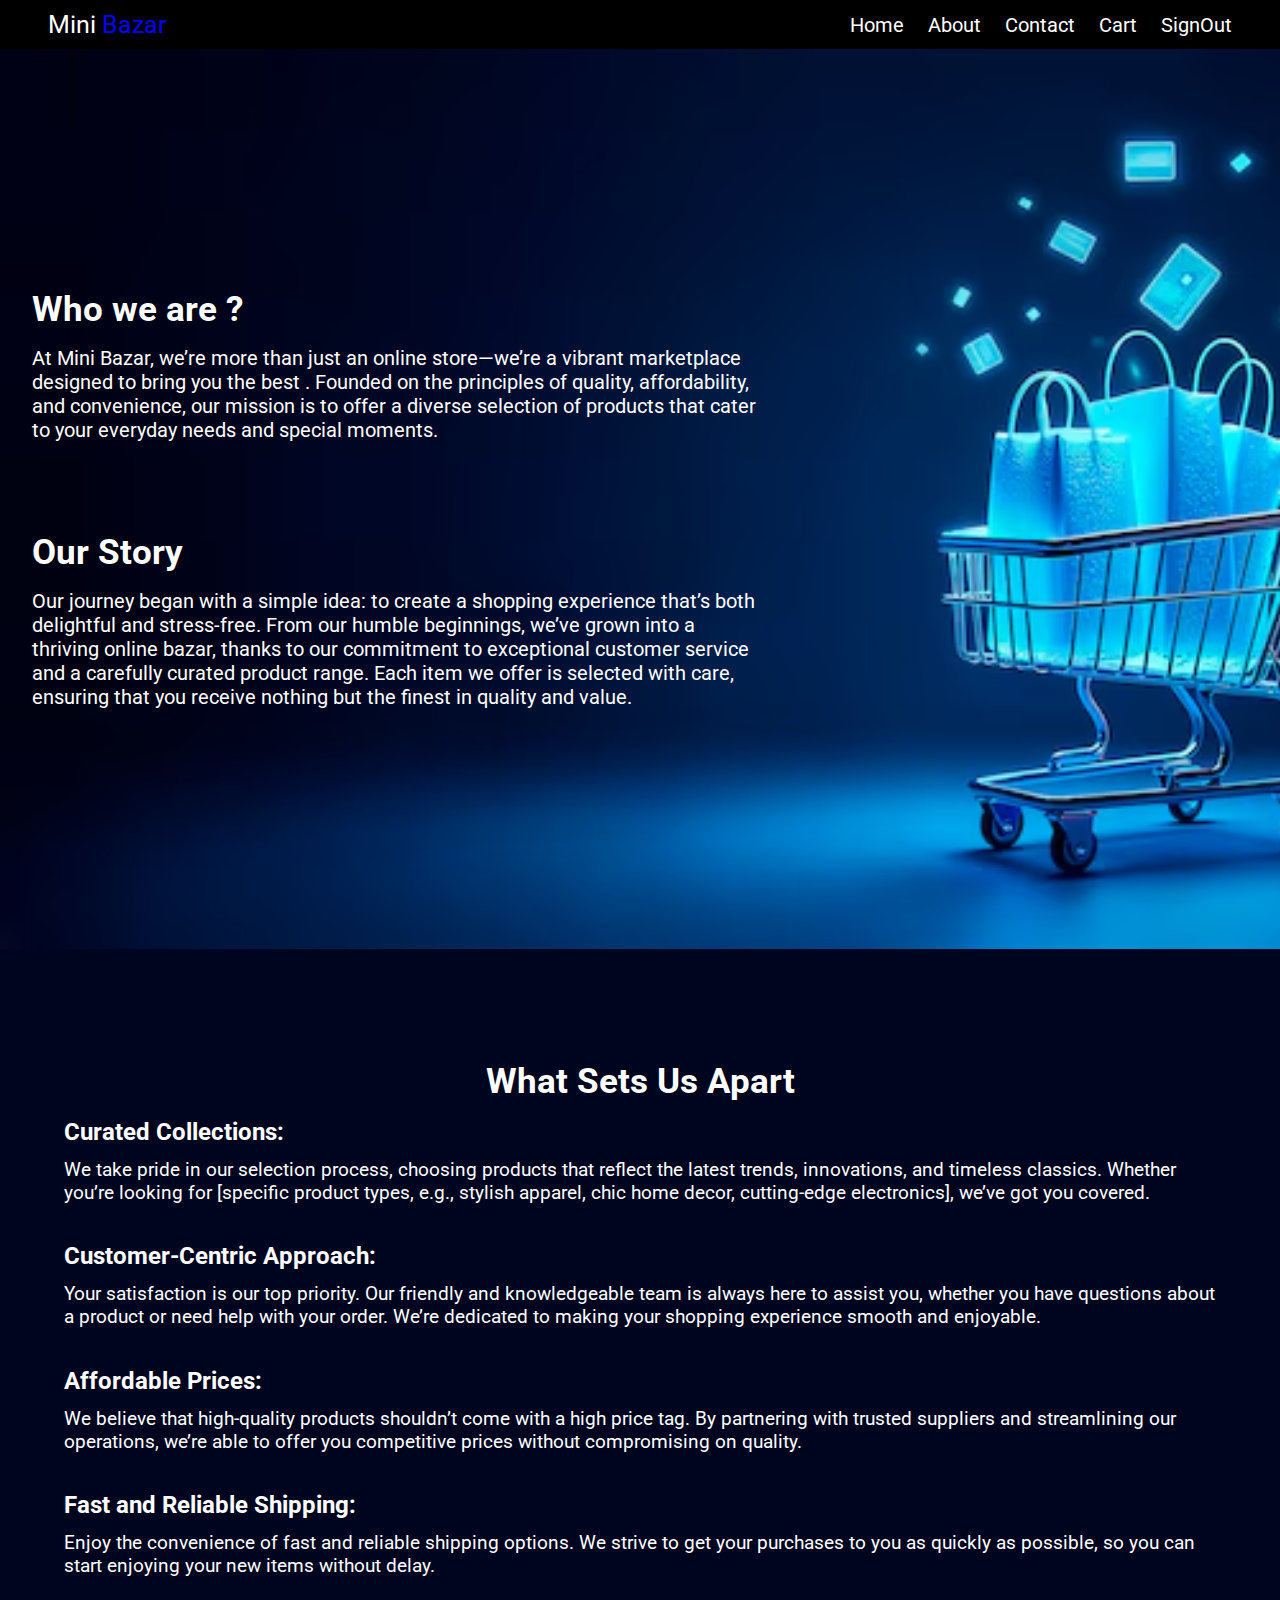
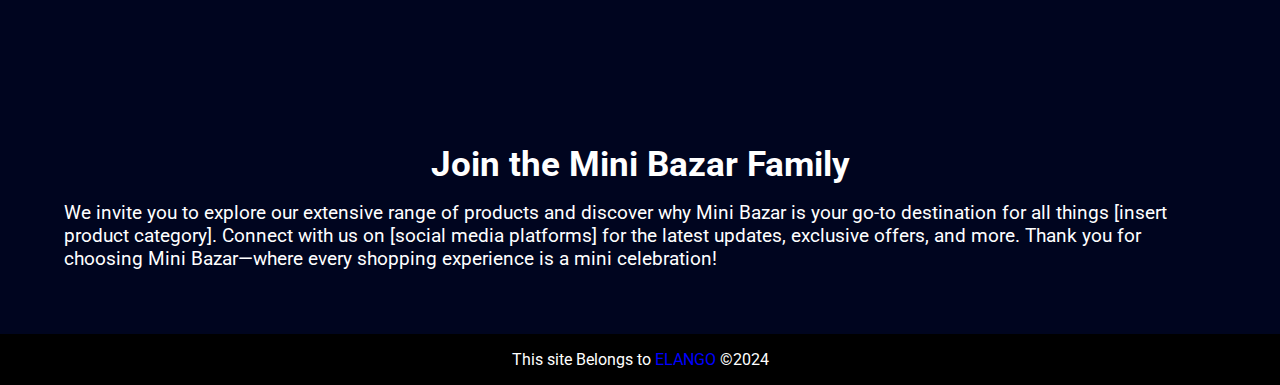
<file: Main Project-ecommerce/html/about.html>
<!DOCTYPE html>
<html lang="en">

<head>
    <meta charset="UTF-8">
    <meta name="viewport" content="width=device-width, initial-scale=1.0">
    <title>About | Mini Bazar</title>
    <link rel="shortcut icon" href="../assets/online-shopping.png" type="image/x-icon">
    <link rel="stylesheet" href="../css/about.css">

    <link rel="preconnect" href="https://fonts.googleapis.com">
    <link rel="preconnect" href="https://fonts.gstatic.com" crossorigin>
    <link
        href="https://fonts.googleapis.com/css2?family=Roboto:ital,wght@0,100;0,300;0,400;0,500;0,700;0,900;1,100;1,300;1,400;1,500;1,700;1,900&display=swap"
        rel="stylesheet">
</head>

<body>
    <header>
        <nav>
            <div class="navigation">
            <div class="logo">
                <a href="">Mini <span id="logoWord"> Bazar</span></a>
            </div>
            <div class="menuBtn">
                <button id="menu_Button">
                <div class="menuShow"><img src="../assets/bars-solid.svg" alt="Menu Button"></div> 
                <div class="menuHide"><img  src="../assets/xmark-solid.svg" alt="Menu Hide Symbol"></div>
                </button>
            </div>
        </div>

            <div class="menu">
                
                    <a href="../html/home.html">Home</a>
                    <a href="../html/about.html">About</a>
                    <a href="../html/contact.html">Contact</a>
                    <a href="../html/cart.html">Cart</a>
                  <button id="signOut">SignOut</button>
            
            </div>
        </nav>
    </header>
    <main>
        <div class="main">
            <section id="about">
                <div class="who">
                    <h2>Who we are ?</h2>
                    <p>At Mini Bazar, we’re more than just an online store—we’re a vibrant marketplace designed
                        to bring you the best
                        . Founded on the principles of quality, affordability, and convenience,
                        our mission is to offer a diverse selection of products that cater to your everyday needs and
                        special
                        moments.</p>
                </div>
            </section>
            <section>
                <div class="story">
                    <h2>Our Story</h2>
                    <p>Our journey began with a simple idea: to create a shopping experience that’s both delightful and
                        stress-free.
                        From our humble beginnings, we’ve grown into a thriving online bazar, thanks to our commitment
                        to exceptional
                        customer service and a carefully curated product range. Each item we offer is selected with
                        care,
                        ensuring that you receive nothing but the finest in quality and value.</p>
                </div>
            </section>
        </div>
        <section class="vision">


            <h2>What Sets Us Apart</h2>
            <dl>
                <dd>Curated Collections: </dd>
                <dt>We take pride in our selection process, choosing products that reflect the latest trends,
                    innovations, and timeless classics. Whether you’re looking for [specific product types, e.g.,
                    stylish apparel, chic home decor, cutting-edge electronics], we’ve got you covered.</dt>
                <dd>Customer-Centric Approach:</dd>
                <dt>Your satisfaction is our top priority. Our friendly and knowledgeable team is always here to assist
                    you, whether you have questions about a product or need help with your order. We’re dedicated to
                    making your shopping experience smooth and enjoyable.</dt>
                <dd>Affordable Prices:</dd>
                <dt>We believe that high-quality products shouldn’t come with a high price tag. By partnering with
                    trusted suppliers and streamlining our operations, we’re able to offer you competitive prices
                    without compromising on quality.</dt>
                <dd>Fast and Reliable Shipping:</dd>
                <dt>Enjoy the convenience of fast and reliable shipping options. We strive to get your purchases to you
                    as quickly as possible, so you can start enjoying your new items without delay.</dt>
            </dl>

        </section>
        <section class="invite">
            <h2>Join the Mini Bazar Family</h2>
            <p>We invite you to explore our extensive range of products and discover why Mini Bazar is your go-to destination for all things [insert product category]. Connect with us on [social media platforms] for the latest updates, exclusive offers, and more. Thank you for choosing Mini Bazar—where every shopping experience is a mini celebration!</p>
        </section>


    </main>

    <footer>This site Belongs to <span class="name">ELANGO</span> &copy;2024</footer>

    <script src="../javascript/about.js"></script>
</body>

</html>
</file>
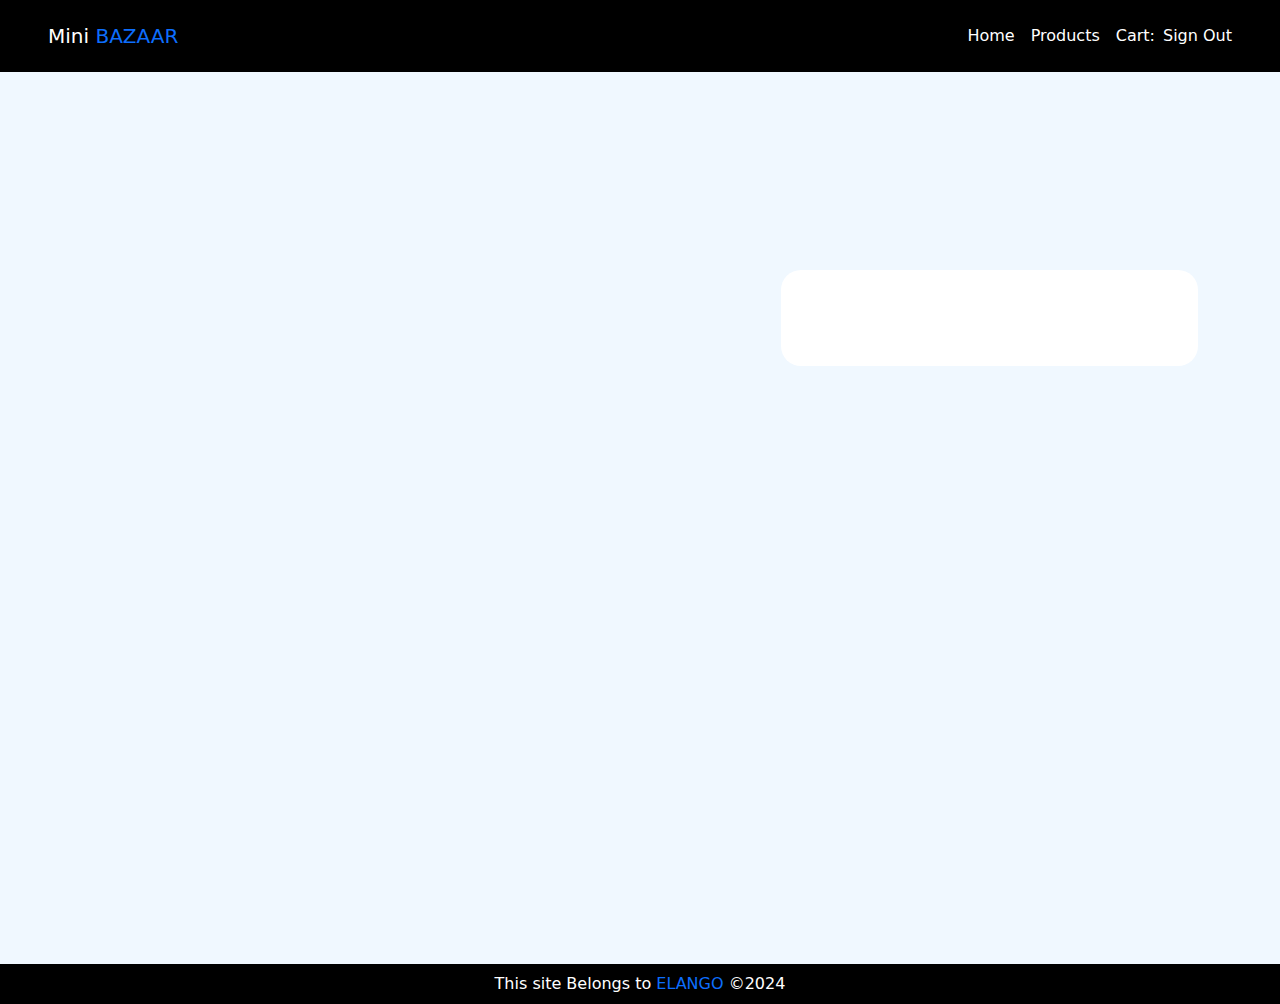
<file: Main Project-ecommerce/html/cart.html>
<!DOCTYPE html>
<html lang="en">
<head>
    <meta charset="UTF-8">
    <meta name="viewport" content="width=device-width, initial-scale=1.0">
    <title>Cart | Mini Bazaar</title>
    <link rel="shortcut icon" href="../assets/online-shopping.png" type="image/x-icon">
    <link rel="stylesheet" href="../css/cart.css">
    <link href="https://cdn.jsdelivr.net/npm/bootstrap@5.3.3/dist/css/bootstrap.min.css" rel="stylesheet" integrity="sha384-QWTKZyjpPEjISv5WaRU9OFeRpok6YctnYmDr5pNlyT2bRjXh0JMhjY6hW+ALEwIH" crossorigin="anonymous">
</head>
<body>
    <header>
        <nav class="navbar navbar-expand-lg bg-black px-5 py-3 d-flex justify-content-between w-100 position-fixed top-0 ">
            <a href="./home.html" class="navbar-brand text-white">Mini <span class="text-primary">BAZAAR</span></a>
            <button class="navbar-toggler" type="button" data-bs-toggle="collapse" data-bs-target="#navbarSupportedContent">
                <span class="navbar-toggler-icon bg-white"></span>
            </button>
            <div class="collapse navbar-collapse" id="navbarSupportedContent" style="flex-grow: 0">
                <ul class="navbar-nav">
                    <li class="nav-item"><a href="./home.html" class="nav-link text-white">Home</a></li>
                    <li class="nav-item"><a href="./allProducts.html" class="nav-link text-white">Products</a></li>
                    <li class="nav-item"><a href="./cart.html" class="nav-link text-white">Cart: <span id="headCount"></span></a></li>
                    <li class="nav-item"><button id="sign-out" class="btn btn-outline-light">Sign Out</button></li>
                </ul>
            </div>
        </nav>
        
       </header>
       <main>
        <h1 class=" text-center">cart List</h1>
        
        <div class="main container my-2">
            <div class="cartEmpty">
                <img src="../assets/cartEmptyImage" alt="Empty cart Image" height="300px" width="300px">
                <h5>Your Cart is empty <a href="./allProducts.html">Click Here</a> to shop </h5>
                
            </div>
            <div id="cartLeft"></div>

            <div id="cartRight"></div> 

        </div>
       </main>



       <footer class=" bg-black text-white px-5 py-2 text-center">This site Belongs to <span class="text-primary">ELANGO</span> &copy;2024</footer>

    <script src="../javascript/cart.js"></script>

    <script src="https://cdn.jsdelivr.net/npm/bootstrap@5.3.3/dist/js/bootstrap.bundle.min.js" integrity="sha384-YvpcrYf0tY3lHB60NNkmXc5s9fDVZLESaAA55NDzOxhy9GkcIdslK1eN7N6jIeHz" crossorigin="anonymous"></script>
</body>
</body>
</html>
</file>
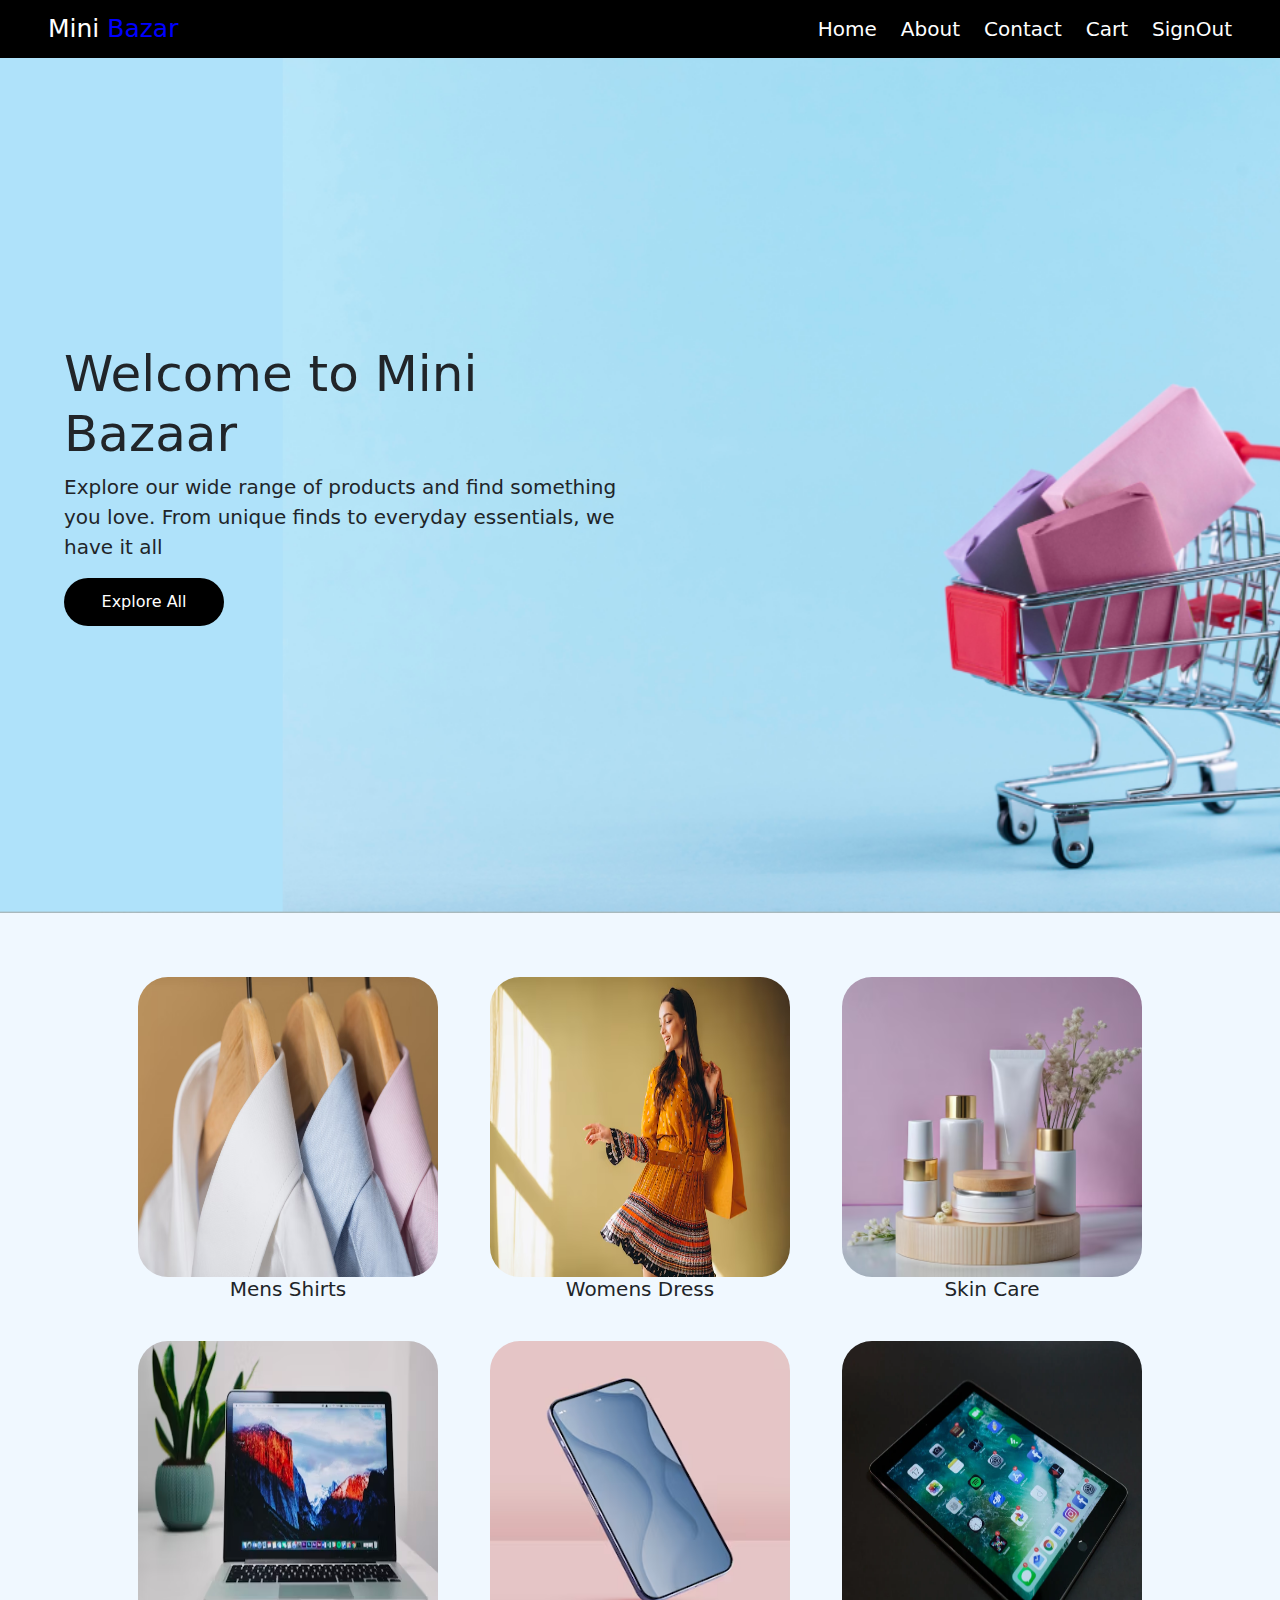
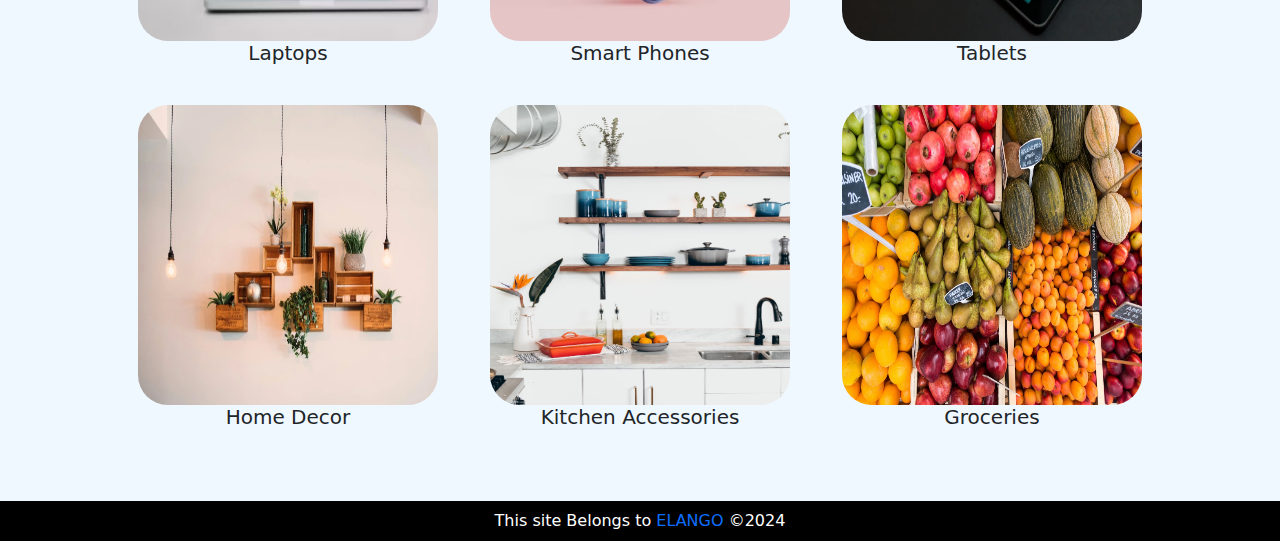
<file: Main Project-ecommerce/html/home.html>
<!DOCTYPE html>
<html lang="en">

<head>
    <meta charset="UTF-8">
    <meta name="viewport" content="width=device-width, initial-scale=1.0">
    <title>Mini Bazaar</title>
    <link rel="shortcut icon" href="../assets/online-shopping.png" type="image/x-icon">
    <link rel="stylesheet" href="../css/home.css">
    <link href="https://cdn.jsdelivr.net/npm/bootstrap@5.3.3/dist/css/bootstrap.min.css" rel="stylesheet"
        integrity="sha384-QWTKZyjpPEjISv5WaRU9OFeRpok6YctnYmDr5pNlyT2bRjXh0JMhjY6hW+ALEwIH" crossorigin="anonymous">
        

</head>

<body>
    <header>
        <nav>
            <div class="navigation">
            <div class="logo">
                <a href="">Mini <span id="logoWord"> Bazar</span></a>
            </div>
            <div class="menuBtn">
                <button id="menu_Button">
                <div class="menuShow"><img src="../assets/bars-solid.svg" alt="Menu Button"></div> 
                <div class="menuHide"><img  src="../assets/xmark-solid.svg" alt="Menu Hide Symbol"></div>
                </button>
            </div>
        </div>

            <div class="menu">
                
                    <a href="../html/home.html">Home</a>
                    <a href="../html/about.html">About</a>
                    <a href="../html/contact.html">Contact</a>
                    <a href="../html/cart.html">Cart</a>
                  <button id="signOut">SignOut</button>
            
            </div>
        </nav>
    </header>
    <main>
        <section id="banner">
            <div class="bannerContent">
                <h1>Welcome to Mini Bazaar</h1>
                <p>Explore our wide range of products and find something you love. From unique finds to everyday
                    essentials, we have it all</p>
                <button id="explore">Explore All</button>
            </div>
        </section>
        <section id="categoryItems" >
            <button id="mens-shirts" onclick="navigateToCategory('mens-shirts')">
                <img src="../assets/category images/Mens-shirts-image" alt="Mens Shirts Image">
                <h5>Mens Shirts</h5>
            </button>
            <button id="WomensDress" onclick="navigateToCategory('womens-dresses')">
                <img src="../assets/category images/Womens-Dress-image" alt="Women Dress Image">
                <h5>Womens Dress</h5>
            </button>
            <button id="SkinCare" onclick="navigateToCategory('skin-care')">
                <img src="../assets/category images/Skin-Care-images" alt="Skin care Image">
                <h5>Skin Care</h5>
            </button>
            <button id="laptops" onclick="navigateToCategory('laptops')">
                <img src="../assets/category images/Laptop-images" alt="Laptop Image">
                <h5>Laptops</h5>
            </button>
            <button id="mobiles" onclick="navigateToCategory('smartphones')">
                <img src="../assets/category images/SmartPhone-image" alt="Smart Phone Image">
                <h5>Smart Phones</h5>
            </button>
            <button id="tablets" onclick="navigateToCategory('tablets')">
                <img src="../assets/category images/Tablets-image" alt="Tablet Image">
                <h5>Tablets</h5>
            </button>
            <button id="homeDecor" onclick="navigateToCategory('home-decoration')">
                <img src="../assets/category images/Home-Decor-image" alt="Home Decor Image">
                <h5>Home Decor</h5>
            </button>
            <button id="KitchenAccessories" onclick="navigateToCategory('kitchen-accessories')">
                <img src="../assets/category images/Kitchen-accesories-image" alt="Kitchen Accessories Image">
                <h5>Kitchen Accessories</h5>
            </button>
            <button id="Groceries" onclick="navigateToCategory('groceries')">
                <img src="../assets/category images/Groceries-image" alt="Groceries Image">
                <h5>Groceries</h5>
            </button>
        </section>
    </main>
    <footer class=" bg-black text-white  py-2 text-center">This site Belongs to <span class="text-primary">ELANGO</span> &copy;2024</footer>


   
    <script  src="../javascript/home.js"></script>


</body>

</html>
</file>
<file: Main Project-ecommerce/css/about.css>
*{
    padding: 0;
    margin: 0;
    box-sizing: border-box;
}
body{
    font-family: "Roboto", sans-serif;
    /* background: linear-gradient(to left,#0061A8,#00051F); */
    background-color: #00051F;
    color: white;
}
nav{
    background-color: black;
    padding: 10px 3em;
    display: flex;
    justify-content: space-between;
    align-items: center;
}
header{
    position: sticky;
    top: 0px;
}
.logo a{
    text-decoration: none;
    color: white;
    font-size: 25px;
}
#logoWord{
    color: blue;
}


.menu a{
    text-decoration: none;
    color: white;
    font-size: 20px;
}
.menu{
    display: flex;
    gap: 1.5em;
    align-items: center;
}
.navigation{
    width: 100%;
    display: flex;
    justify-content: space-between;

}
.menu button{
    all: unset;
    color: white;
    font-size: 20px;
}
#menu_Button{
    display: none;
}  
#menu_Button img{
    width: 3em;
    height: 3em;
} 
.main{
    max-width: 100vw;
    height: 100vh;
    background: url("../assets/About_BG");
    background-size: cover;
    background-repeat: no-repeat;
    padding-left: 2em;
    display: flex;
    gap: 10%;
    flex-direction: column;
    justify-content: center;
    
}
.who,.story{
    width: 57vw;
}
.who p,.story p{
    font-size: 20px;
}
.who h2,.story h2{
    font-size: 35px;
}
#about{
    display: flex;
    flex-direction: column;
    gap: 2em;
}
.who,.story,.vision{
    display: flex;
    flex-direction: column;
    gap: 1em;
}

.vision{
    margin-top: 3em;
    padding: 5%;
}
.vision h2{
    text-align: center;
    font-size: 35px;
}
dd{
    font-weight: bolder;
    margin-bottom: 0.5em;
    font-size: 1.5em;
}
dt{
    margin-bottom: 2em;
    font-size: 1.2em;
}
footer{
    background-color: black;
    text-align: center;
    padding: 1em 0;

}
.name{
    color: blue;
}
.invite{
    padding: 5%;
    display: flex;
    flex-direction: column;
    gap: 1em;
}
.invite h2{
    text-align: center;
    font-size: 35px;

}
.invite p{
    font-size: 1.2em;
}
@media(max-width:700px){
    .menu{
        display: none;
    }
    #menu_Button{
        display: block;
    } 
    nav{
        display: flex;
        flex-direction: column;
    }
    .who,.story{
        width: 90vw;
    }
    .who p,.story p{
        font-size: 18px;
    }
    .who h2,.story h2{
        font-size: 25px;
    }
    .vision h2{
        font-size: 25px;
    }
    dd{

        font-size: 1.1em;
    }
    dt{
        font-size: 1em;
    }
    .invite h2{
        font-size: 25px;    
    }
    .invite p{
        font-size: 1em;
    }
    footer{
        font-size: 14px;
    }
}
@media(max-width:400px){
    .who p,.story p{
        font-size: 16px;
    }
    .who h2,.story h2{
        font-size: 22px;
    }

}

.visible{
    display: flex;
    flex-direction: column;
    gap: 20px; 
}
.hide{
    display: none;
}
.show{
    display: block;
}
</file>
<file: Main Project-ecommerce/css/cart.css>
*{
    padding: 0 ;
    margin: 0 ;
    box-sizing: border-box;
}
body{
    background-color:aliceblue !important;
    
}

nav{
    position: sticky ;
    top: 0 ;
    z-index: 100;
    width: 100vw;
}
li button{
    all: unset;
    color: white;
    margin-top: .5em;
}
li button:hover{
    color: white;
}
#sign-out{
    all: unset;
    color: white;
    cursor: pointer;
    margin-top: 0.5em;
}
button{
    all: unset;
    width: 150px;
    height: 40px;
    border-radius: 20px !important;
    background-color:skyblue;
    color: white;
    text-align: center;
    font-weight: 500;
}
button:hover{
    color: black;
}

button:active{
    background-color: blue;
}
.main{
    display: flex;
    gap: 5%;
    min-height: 100vh;
}
#cartLeft{
    width: fit-content;
    width: 55vw;
    display: flex;
    flex-direction: column;
    gap: 2em;
}
.cartDec{
    display: flex;
    flex-direction: column;
    justify-content: center;
    gap: 0.5em;
}
.cartItem{
    padding: 1em;
    display: flex;
    background-color: white;
    border-radius: 20px;
    gap: 2%;
}
.cartImg{
    display: flex;
    flex-direction: column;
}
.cartModelDiv{
    display: flex;
    gap: 1em;
}
.cartPriceDiv{
    display: flex;
    gap: 0.5em;
}
.cartPriceDiv h5{
    color: green;
}
#cartRight{
    background-color: white;
    border-radius: 20px;
    height: max-content;
    padding: 3em;
    width: 35vw;
    display: flex;
    flex-direction: column;
    position: sticky;
    top: 30vh;
    gap: 1em;
}
.originalpriceDiv,.discountDiv,.cartRightFinalPriceDiv{
    display: flex;
    justify-content: space-between;
}
.discountDiv,.cartRightFinalPriceDiv{
    border-bottom: 1px dotted black;
}
#cartRight>h4{
    border-bottom: 1px dotted black ;
}
#cartRight p{
    font-weight: 600;
}
.show{

    display: flex;
    flex-direction: column;
    position: absolute;   
}
.hide{
    display: none;
}
.cartEmpty{
    margin: 0 !important;
    padding: 0 !important;   
    position: absolute;
    top: 40vh;
    left: 35vw;
}



@media(max-width:1050px){
    .main{
        flex-direction: column;
        gap: 3em;
        align-items: center;
    }
    #cartRight{
        position: static;
        width: max-content;
    }
    #cartLeft{
        width: max-content;
    }

}
@media(max-width:550px){
    .cartItem{
        flex-direction: column;
    }
}
</file>
<file: Main Project-ecommerce/css/home.css>
* {
    padding: 0;
    margin: 0;
    box-sizing: border-box;
}

body {
    background-color: aliceblue !important;
}
nav{
    background-color: black;
    padding: 10px 3em;
    display: flex;
    justify-content: space-between;
    align-items: center;
}
header{
    position: sticky;
    top: 0px;
}
.logo a{
    text-decoration: none;
    color: white;
    font-size: 25px;
}
#logoWord{
    color: blue;
}


.menu a{
    text-decoration: none;
    color: white;
    font-size: 20px;
}
.menu{
    display: flex;
    gap: 1.5em;
    align-items: center;
}
.navigation{
    width: 100%;
    display: flex;
    justify-content: space-between;

}
.menu button{
    all: unset;
    color: white;
    font-size: 20px;
}
#menu_Button{
    display: none;
}  
#menu_Button img{
    width: 3em;
    height: 3em;
} 
#banner{
    height: 95vh;
    background: url('../assets/Screenshot\ 2024-09-02\ 150441.png');
    background-size: cover;       /*cover*/
    background-repeat: no-repeat;
    display: flex;
    flex-direction: column;
    justify-content: center;
    
}
.bannerContent{
    width: 50%;
    display: flex;
    flex-direction: column;
    justify-content: center;  
    align-items: flex-start;  
    padding-left: 5%;
}
.bannerContent p{
    font-size: 20px;
    font-weight: 500;
}
.bannerContent h1{
    font-size: 50px;
}
.bannerContent button{
    all: unset;
    width: 10em;
    height: 3em;
    background-color: black;
    border-radius: 50px;
    color: white;
    text-align: center;
    font-weight: 500;
}
button{
    all: unset;
    text-align: center;
}
button img{
    height: 300px;
    width: 300px;
    border-radius: 30px;
}
#categoryItems button:hover{
    transform: scale(1.03);

}
#categoryItems{
    margin: 4em 10%;
    display: grid;
    grid-template-columns: repeat(3,1fr);
    gap: 2em;
}



@media(max-width:1000px){
    #categoryItems{
        grid-template-columns: repeat(2,1fr);
        gap: 1em;
    }
}

@media(max-width:700px){
    .menu{
        display: none;
    }
    #menu_Button{
        display: block;
    } 
    nav{
        display: flex;
        flex-direction: column;
    }
    #banner{
        width: 100vw;;
    }
    
    button img{
        height: 15em;
        width: 15em;
        border-radius: 30px;
    }
    .bannerContent{
        width: 100%;
    }

}
@media(max-width:500px){
    #categoryItems{
        grid-template-columns: repeat(1,1fr);
        gap: 1em;
    }
    .bannerContent p{
        font-size: 18px;
        font-weight: 500;
    }
    .bannerContent h1{
        font-size: 35px;
    }
    

}


.visible{
    display: flex;
    flex-direction: column;
    gap: 20px; 
}
.hide{
    display: none;
}
.show{
    display: block;
}
</file>
